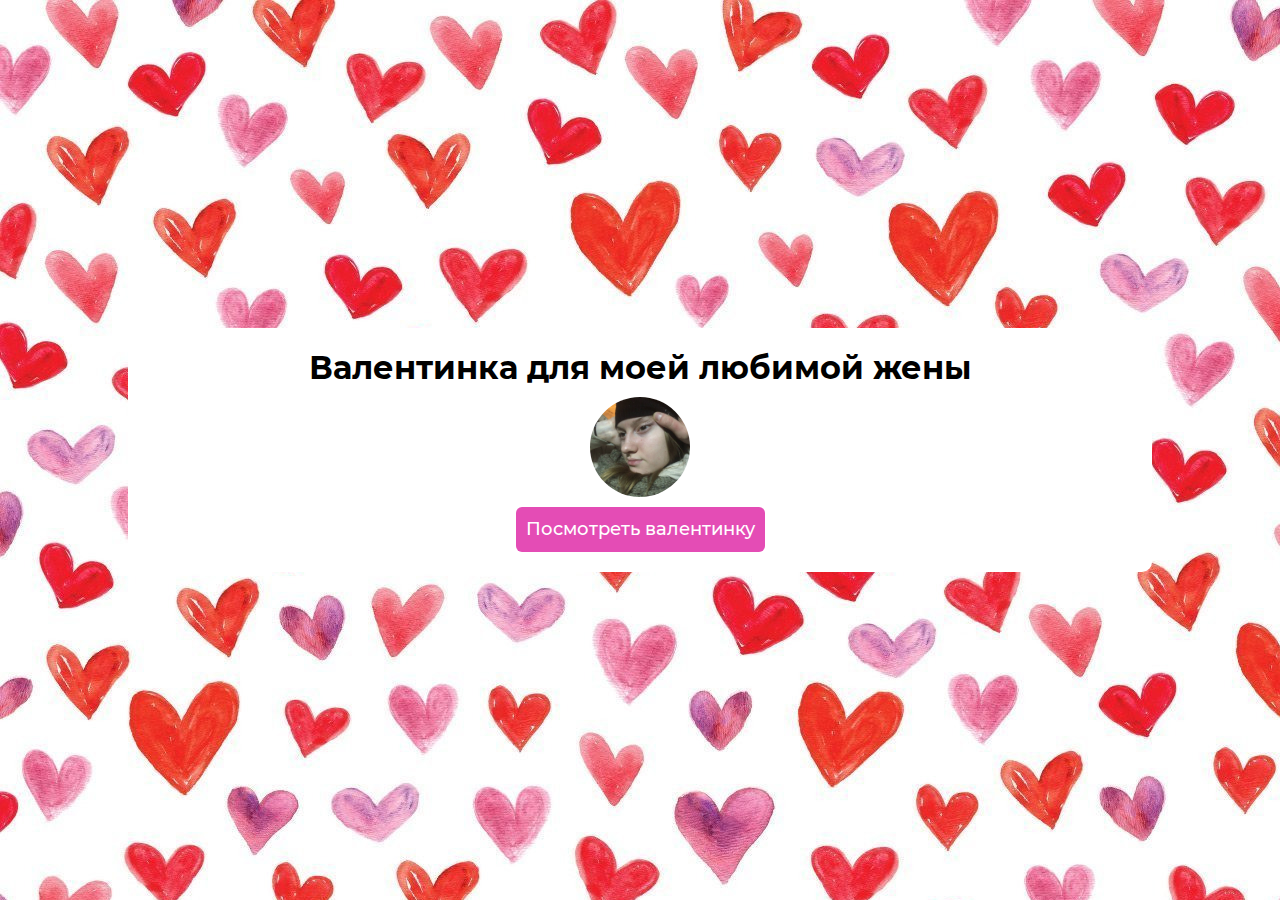
<file: index.html>
<!doctype html>
<html lang="en">
<head>
  <meta charset="UTF-8">
  <meta name="viewport" content="width=device-width, user-scalable=no, initial-scale=1.0, maximum-scale=1.0, minimum-scale=1.0">
  <meta http-equiv="X-UA-Compatible" content="ie=edge">
  <link rel="stylesheet" href="styles/style.css">
  <title>Valentine for my wife</title>
</head>
<body>
  <header class="header">
    <h1>
      Валентинка для моей любимой жены
    </h1>
    <img src="images/logo.jpg" width="100" height="100">
    
    <a href="photos.html">Посмотреть валентинку</a>
  </header>
</body>
</html>
</file>
<file: styles/style.css>
@font-face {
  font-family: 'Montserrat';
  font-weight: 400;
  font-style: normal;

  font-display: swap;
  src: local('Montserrat'),
  url('../fonts/montserrat-400.woff2') format('woff2'),
  url('../fonts/montserrat-400.woff') format('woff');
}

@font-face {
  font-family: 'Montserrat';
  font-weight: 500;
  font-style: normal;

  font-display: swap;
  src: local('Montserrat'),
  url('../fonts/montserrat-500.woff2') format('woff2'),
  url('../fonts/montserrat-500.woff') format('woff');
}

@font-face {
  font-family: 'Montserrat';
  font-weight: 600;
  font-style: normal;

  font-display: swap;
  src: local('Montserrat'),
  url('../fonts/montserrat-600.woff2') format('woff2'),
  url('../fonts/montserrat-600.woff') format('woff');
}

@font-face {
  font-family: 'Montserrat';
  font-weight: 700;
  font-style: normal;

  font-display: swap;
  src: local('Montserrat'),
  url('../fonts/montserrat-700.woff2') format('woff2'),
  url('../fonts/montserrat-700.woff') format('woff');
}

* {
  margin: 0;
  padding: 0;
  box-sizing: border-box;
}

html {
  height: 100%;
}

body {
  display: flex;
  flex-direction: column;
  justify-content: center;
  align-items: center;

  min-height: 100%;

  font-family: 'Montserrat', sans-serif;

  background-image: url('../images/background.jpg');
  background-repeat: no-repeat;
}

.header {
  display: flex;
  flex-direction: column;
  justify-content: center;
  align-items: center;

  width: 80%;
  padding: 20px;

  text-align: center;

  background-color: #fff;
  border-radius: 10px;
}

.header img {
  margin: 10px auto;

  border-radius: 50%;
  object-fit: cover;
}

.header a {
  padding: 10px;

  font-size: 18px;
  line-height: 25px;
  text-decoration: none;
  color: #fff;
  font-weight: 500;

  background-color: #e44cb5;

  border-radius: 6px;
}

.swiper {
  width: 80%;

  background-color: #fff;
  border-radius: 10px;
}

.swiper-wrapper {
  list-style: none;
}

.slide {
  display: flex;
  flex-direction: column;
  justify-content: center;
  align-items: center;

  padding: 30px;
  height: auto !important;

  font-size: 30px;
  text-align: center;
}

.slide img {
  margin-top: 20px;
  width: 80%;
  max-height: 500px;
  object-fit: contain;
}
</file>
